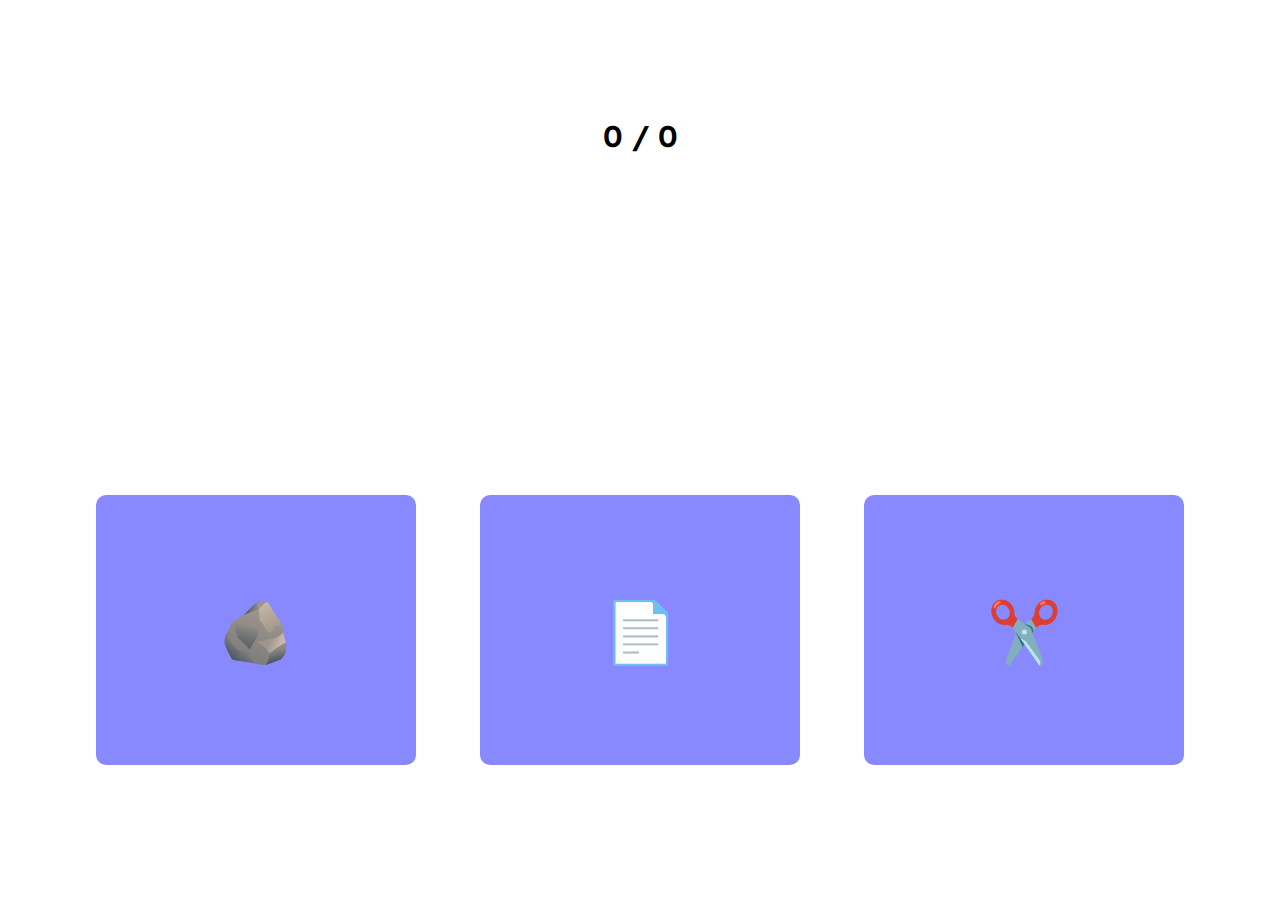
<file: index.html>
<!DOCTYPE html>
<html lang="en">
<head>
    <meta charset="UTF-8">
    <meta name="viewport" content="width=device-width, initial-scale=1.0">
    <title>Rock - Paper - Scissors</title>
    <link rel="stylesheet" href="style.css">
</head>
<body>
    <div id="container">
        <div id="titlehead">
            <header id="title"></header>
            <header id="score">0 / 0</header>
            <header id="moves"> ‎ ‎ ‎ ‎ ‎ ‎ ‎ </header>
        </div>
        <div id="options">
            <div class="option" id="roc" onclick="clicking(0)">🪨</div>
            <div class="option" id="pap" onclick="clicking(1)">📄</div>
            <div class="option" id="sis" onclick="clicking(2)">✂️</div>
        </div>
        
    </div>
</body>
<script src="main.js"></script>
</html>
</file>
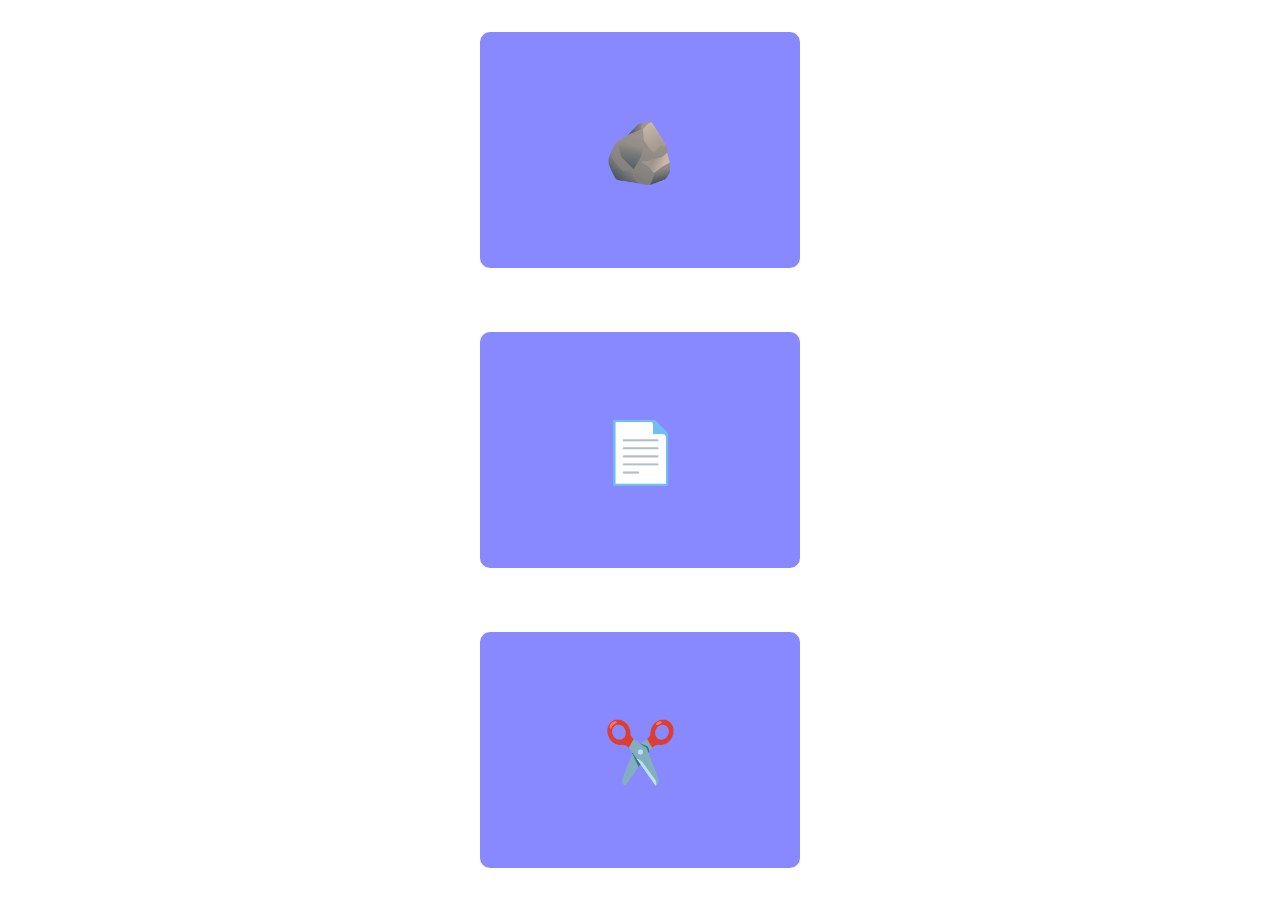
<file: main.html>
<!DOCTYPE html>
<html lang="en">
<head>
    <meta charset="UTF-8">
    <meta name="viewport" content="width=device-width, initial-scale=1.0">
    <title>Tic-Tac-Toe</title>
    <link rel="stylesheet" href="style.css">
</head>
<body>
    <div id="container">
        <div class="option" id="roc">🪨</div>
        <div class="option" id="pap">📄</div>
        <div class="option" id="sis">✂️</div>
    </div>
</body>
</html>
</file>
<file: style.css>
@import url('https://fonts.googleapis.com/css2?family=Lexend:wght@100..900&display=swap');
body {
    margin: 0px;
    padding: 0px;
    font-family: "Lexend", sans-serif;
}
#container {
    position: absolute;
    width: 100%;
    height: 100%;
    display: flex;
    justify-content: center;
    align-items: center;
    flex-direction: column;
}
#options {
    width: 100%;
    height: 60%;
    display: flex;
    justify-content: center;
    align-items: center;
    flex-direction: row;
}
#titlehead {
    width: 100%;
    height: 40%;
    display: flex;
    justify-content: center;
    align-items: center;
    flex-direction: column;
}
#title {
    font-size: 60px;
    font-weight: 500;
}
#score {
    font-size: 30px;
    font-weight: 600;
}
#moves {
    font-size: 70px;
    font-weight: 600;
}
.option {
    position: relative;
    width: 25%;
    height: 50%;
    background-color: rgb(136, 136, 255);
    border-radius: 10px;
    margin: 2.5%;
    font-size: 60px;
    display: flex;
    align-items: center;
    justify-content: center;
    transition: background-color 0.4s;
}
.optionclk {
    width: 30%;
    height: 55%;
    margin: 0px;
    background-color: rgb(133, 107, 220);
}
</file>
